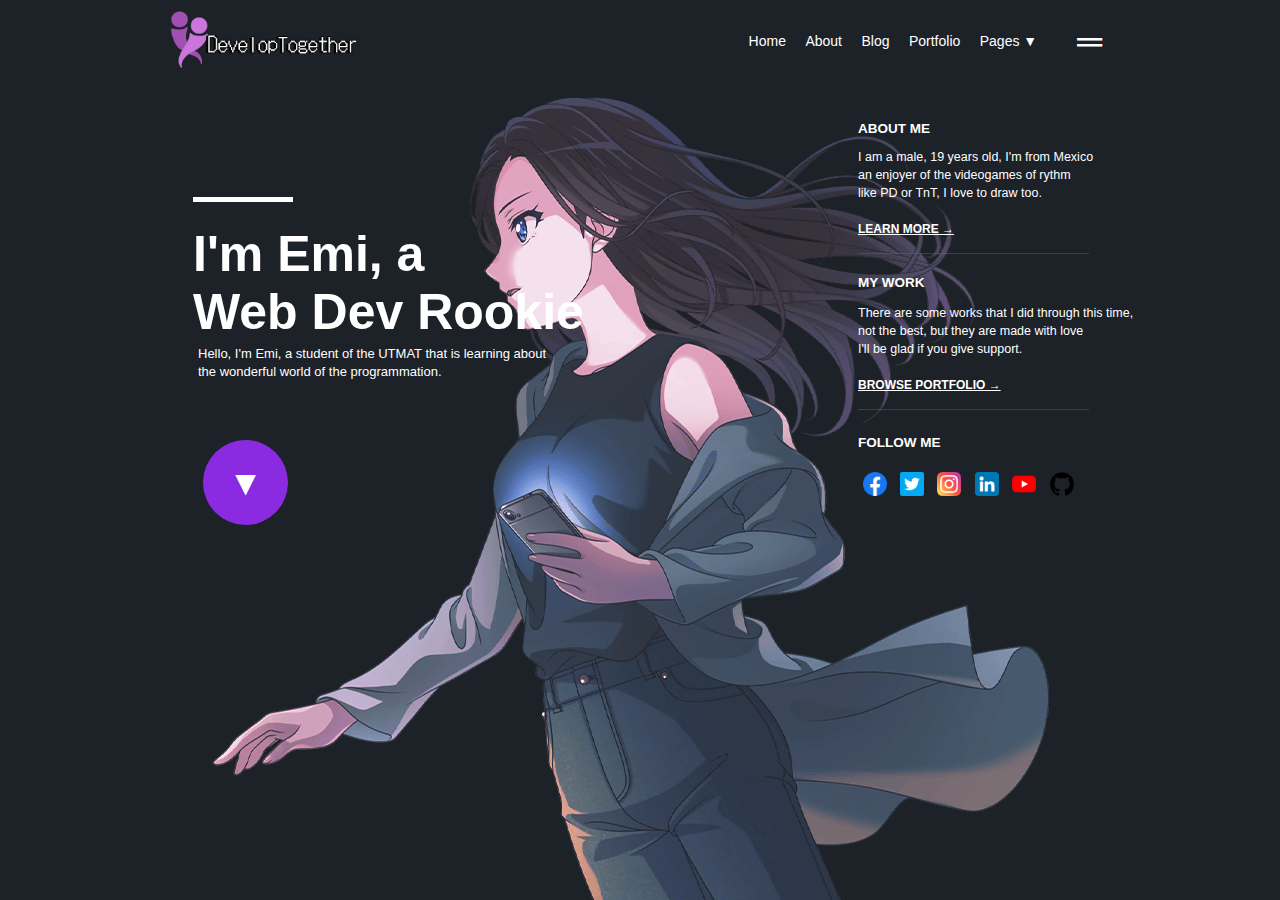
<file: Pract3_Portfolio/index.html>
<!DOCTYPE html>
<html lang="en">
<head>
    <meta charset="UTF-8">
    <meta name="viewport" content="width=device-width, initial-scale=1.0">
    <link rel="stylesheet" href="style.css">
    <title>Portfolio</title>
</head>
<body>
    <header>
        <div class="logo_bar">
            <img src="media/developtogether.png" alt="logo de la empresa">
        </div>
        <div class="menu_bar">
            <ul>
                <li><a href="#Home">Home</a></li>
                <li><a href="#About">About</a></li>
                <li><a href="#Blog">Blog</a></li>
                <li><a href="#Portfolio">Portfolio</a></li>
                <li><a href="#Pages">Pages ▼</a></li>
            </ul>
            <div class="btn_bar">
                <a class="btn_bar" href="#">═</a>
            </div>
        </div>
    </header>
    <div class="entire_body">
        <div class="presentation_txt">
            <h1>——<br>I'm Emi, a<br>Web Dev Rookie</h1>
        </div>
            <div class="subpresentation_txt">
            <p1>Hello, I'm Emi, a student of the UTMAT that is learning about</p1><br> 
            <p1>the wonderful world of the programmation.</p1>
            </div>
            <div class="button">
                <button>▼</button>
            </div>
        </div>
        <div class="info_txt">
            <h2>ABOUT ME</h2>
            <p2>I am a male, 19 years old, I'm from Mexico</p2><br>
            <p2>an enjoyer of the videogames of rythm</p2><br>
            <p2>like PD or TnT, I love to draw too.</p2><br>
            <br><li1><a href="#learnmore→">LEARN MORE →</a></li1>
            <h5>—————————————————————————————————</h5>
            <h3>MY WORK</h3>
            <p3>There are some works that I did through this time,</p3><br>
            <p3>not the best, but they are made with love</p3><br>
            <p3>I'll be glad if you give support.</p3><br>
            <br><li1><a href="#browseportfolio→">BROWSE PORTFOLIO →</a></li1>
            <h5>—————————————————————————————————</h5>
        </div>
        <div class="social_media">
            <h4>FOLLOW ME</h4>
            <a href="#Facebook"><img src="media/facebook.png" alt="Button to go to the developer profile in Facebook"></a>
            <a href="#Twitter"><img src="media/twitter.png" alt="Button to go to the developer profile in Twitter"></a>
            <a href="#Instagram"><img src="media/instagram.png" alt="Button to go to the developer profile in Instagram"></a>
            <a href="#LinkedIn"><img src="media/linkedin.png" alt="Button to go to the developer account in Linkedin"></a>
            <a href="#Youtube"><img src="media/youtube.png" alt="Button to go to the developer channel in Youtube"></a>
            <a href="#Github"><img src="media/github.png" alt="Button to go to the developer profile in Github"></a>
        </div>
</body>
</html>
</file>
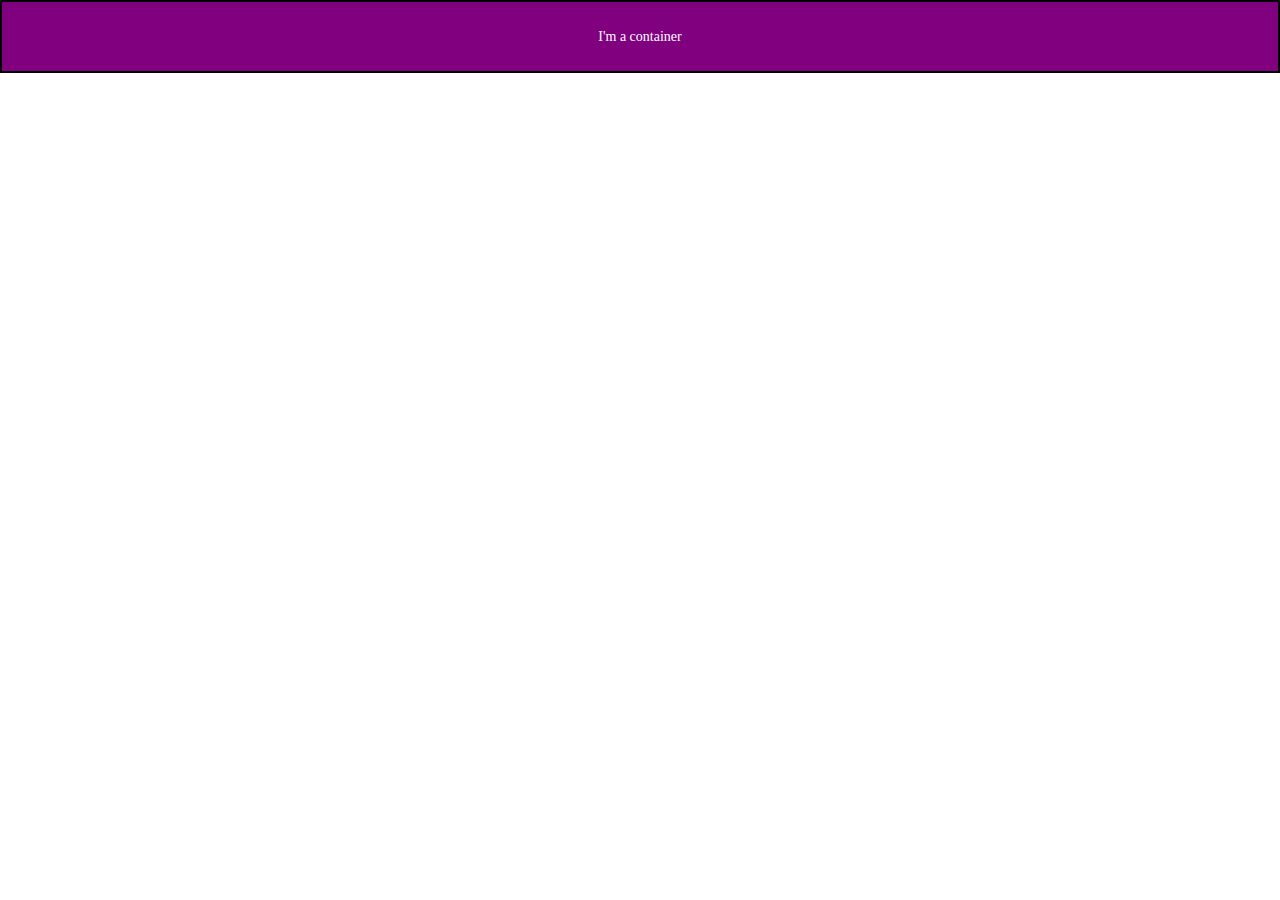
<file: Pract1_Container/Practice-01.html>
<!DOCTYPE html>
<html lang="en">
    <head>
        <link rel="stylesheet" type="text/css" href="style.css"/>
        <title>Document</title>
    </head>
    <body>
        <div class="main_container">
            <div class="inner_container"><p class="text">I'm a container</p></div>
        </div>
    </body>
</html>
</file>
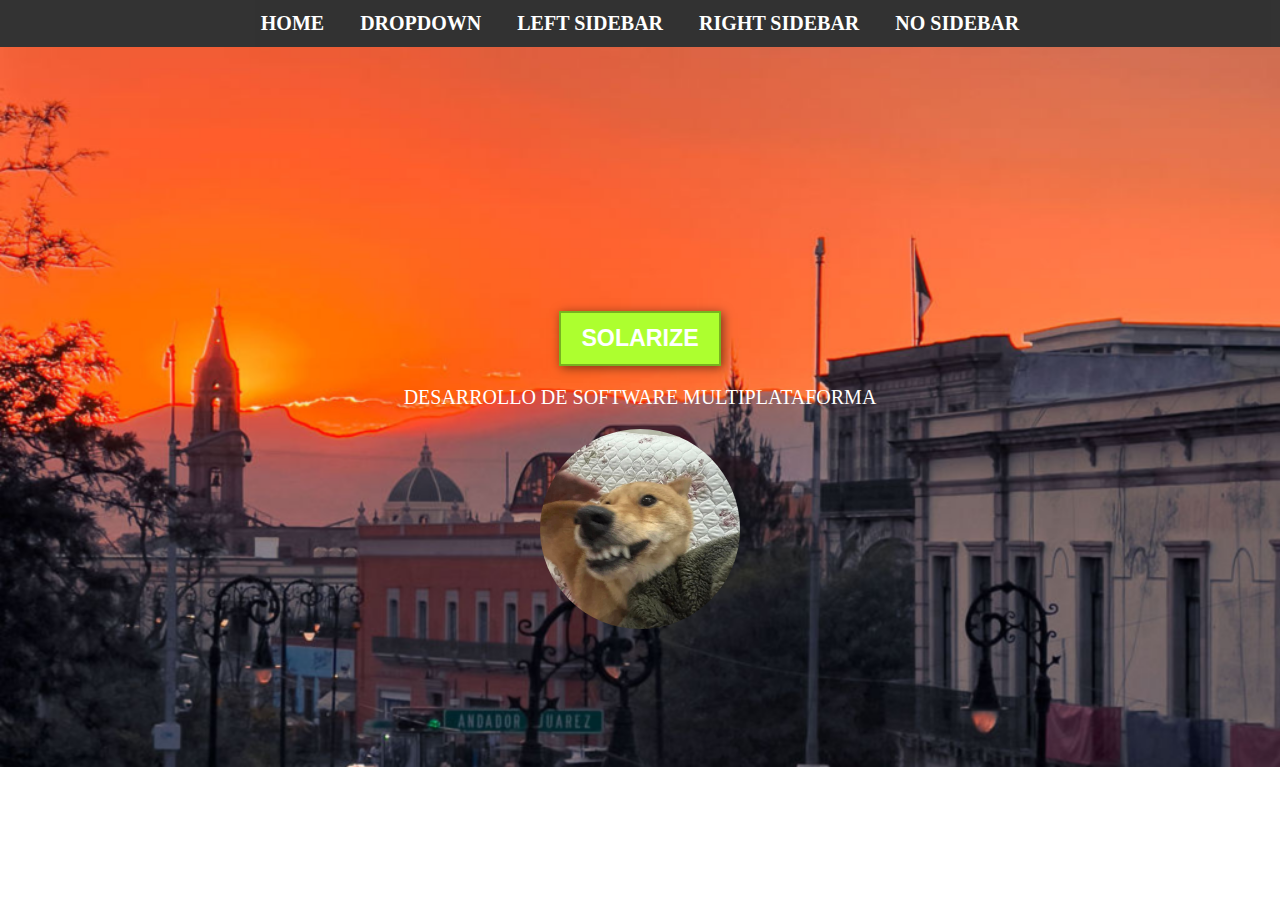
<file: Pract2_WebPage/CV.html>
<!DOCTYPE html>
<html lang="en">
<head>
    <meta charset="UTF-8">
    <meta name="viewport" content="width=device-width, initial-scale=1.0">
    <title>CV</title>
    <link rel="shortcut icon" href="media/nru.jpg"> 
    <link rel="stylesheet" href="cvstyle.css">
</head>
<body>
    <header>
        <div class="container">
            <nav>
                <a href="#HOME">HOME</a>
                <a href="#DROPDOWN">DROPDOWN</a>
                <a href="#LEFT SIDEBAR">LEFT SIDEBAR</a>
                <a href="#RIGHT SIDEBAR">RIGHT SIDEBAR</a>
                <a href="#NO SIDEBAR">NO SIDEBAR</a>
            </nav>
        </div>
    </header>
    <section id="image_container">
        <button onclick="location.href=''">SOLARIZE</button>
        <p>DESARROLLO DE SOFTWARE MULTIPLATAFORMA</p>
        <div class="pfp">
            <img src="media/pfp.jpg">
        </div>
        </section>
</body>
</html>
</file>
<file: Pract3_Portfolio/style.css>
header{
    justify-content: space-between;
    display: flex;
    height: 65px;
    align-items: center;
    margin: -5px;
    padding: 5px;
    background-color: rgb(29, 33, 40);
}
.logo_bar{
    display: flex;
    align-items: center;
    margin-left: 160px;
}
.menu_bar{
    display: flex;
    align-items: center;
    margin-right: 160px;
}
.btn_bar{
   display: inline-block;
   margin-left: 15px;
   background-color: rgb(29, 33, 40);
   color: white;
   padding: 5px;
   text-decoration: none;
   font-size: 35px;
}
a{
    color: white;
    text-decoration: none;
}
a:hover{
    color: gray;
}
li{
    text-decoration: none;
    display: inline;
    padding-left: 15px;
    font-size: 14px;
}
.logo_bar img{
    height: 90px;
}
ul{
    list-style: none;
}
body{
    font-family: 'Segoe UI', Tahoma, Geneva, Verdana, sans-serif;
    background-color: rgb(29, 33, 40);
    background-image: url(media/LayerNormal.png);
    background-repeat: no-repeat;
    background-position-x: center;
    background-position-y: -100px;
}
h1{
    color: white;
    font-size: 50px;
}
p1{
    color: white;
    font-size: 13px;
    justify-content: space-between;
}
.presentation_txt{
    justify-content: space-between;
    align-items: center;
    margin-left: 165px;
    padding-left: 20px;
    padding-top: 60px;
}
.subpresentation_txt{
    margin-top: -30px;
    padding-left: 190px;
}
button{
    margin-left: 195px;
    margin-top: 60px;
    text-decoration: none;
    background-color: blueviolet;
    color: white;
    font-size: 35px;
    border-radius: 50%;
    width: 85px;
    height: 85px;
    border-width: 0px;
    justify-content: space-between;
    overflow: hidden;
}
.info_txt{
   padding-left: 850px;
   margin-top: -415px;
}
h2{
    color: white;
    font-size: 13.5px;
}
.social_media{
    padding-left: 850px;
}
p2{
    color: white;
    font-size: 12.5px;
}
h3{
    color: white;
    font-size: 13.5px;
    padding-top: 5px;
}
p3{
    color: white;
    font-size: 12.5px;
}
h4{
    color: white;
    font-size: 13.5px;
    padding-top: 5px;
}
.social_media img{
    margin: 4.5px;
    width: 24px;
    height: 24px;
}
h5{
    color: gray;
    opacity: 40%;
    font-size: 7px;
}
li1{
    text-decoration: underline;
    text-decoration-color: white;
    font-size: 12px;
    font-weight: 700;
}
li1:hover{
    text-decoration-color: gray;
}
button:hover{
    background-color: skyblue;
    transition: 0.8s;
}
</file>
<file: Pract1_Container/style.css>
body{
    margin: 0;
    padding: 0;
    width: 100%;
    height: 100%;
    background-color: #fff;
    font-family: "Century Gothic";
    font-weight: 400;
    font-size: 14px;
    line-height: 1.5;
    color: #333;
    -webkit-font-smoothing: antialiased;
    -moz-osx-font-smoothing: grayscale;
}
.main_container{
    position: relative;
    width: 100%;
    height: 100%;
}
.text{
    color: white;
    text-align: center;
    font-size: 14px;
}
.inner_container{
    border: 2px solid black;
    background-color: purple;
    padding: 10px 0;
}
</file>
<file: Pract2_WebPage/cvstyle.css>
*{
    box-sizing: border-box;
}
html{
    scroll-behavior: smooth;
}

body{
    font-family: "Century Gothic", "Century-Gothic";
    margin: 0px;
}
p{font-size: 1.25em;}
p{color: white;}
p{text-decoration: solid;}
a{font-size: 1.25em;}
button{
    font-size: 1.45em;
    font-weight: bold;
    padding: 12px 20px;
    border: 2px solid rgba(0, 0, 0, 0.3);
    box-shadow: 2px 2px 10px rgba(0, 0, 0, 0.5);
    color: white;
    background-color: greenyellow;
}
button:hover{
    background-color: green;
}

.container{
    max-width: 1500px;
}
header{
    background-color: black;
    opacity: 80%;
}
header .container{
    display: flex;
    flex-direction: column;
    align-items: center;
}
header nav{
    flex-direction: row;
    text-align: justify;
    padding: 12px;
}
header a{
    padding: 5px 16px;
    text-decoration: none;
    font-weight: bold;
    color: white;
}
header a:hover{
    color: gray;
}
#image_container{
    display: flex;
    align-items: center;
    justify-content: center;
    text-align: center;
    flex-direction: column;
    height: 94vh;
    background-image: url("media/atardecer.png");
    background-repeat: no-repeat;
    background-size: 100%;
}
.pfp{
    width: 200px;
    height: 200px;
}
img{
    object-fit: cover;
    width: 100%;
    height: 100%;
    border-radius: 50%;
}
</file>
